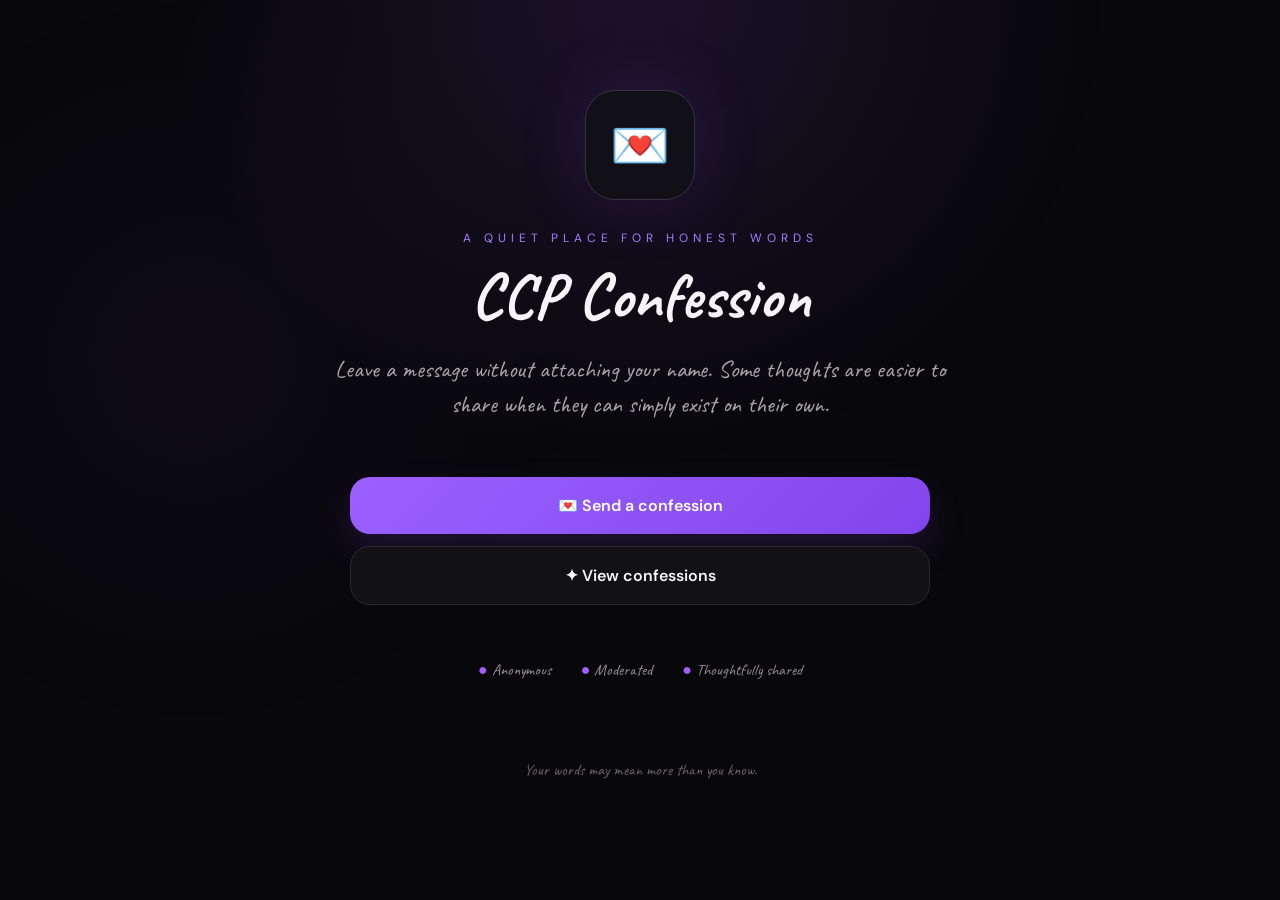
<file: index.html>
<!doctype html>
<html lang="en">
<head>
  <meta charset="UTF-8">
  <meta name="viewport" content="width=device-width, initial-scale=1.0">
  <title>CCP Confession — A quiet place for honest words</title>
  <meta name="description" content="CCP Confession — share your thoughts anonymously.">
  <link rel="preconnect" href="https://fonts.googleapis.com">
  <link rel="preconnect" href="https://fonts.gstatic.com" crossorigin>
  <link href="https://fonts.googleapis.com/css2?family=Caveat:wght@400;500;600;700&family=DM+Sans:wght@400;500;600;700&display=swap" rel="stylesheet">
  <link rel="stylesheet" href="css/style.css">
</head>
<body>
  <main class="hero-page">
    <div class="hero-glow"></div>
    <div class="hero-icon">💌</div>
    <p class="eyebrow">A QUIET PLACE FOR HONEST WORDS</p>
    <h1>CCP Confession</h1>
    <p class="hero-copy">Leave a message without attaching your name. Some thoughts are easier to share when they can simply exist on their own.</p>

    <div class="hero-actions">
      <a class="btn btn-primary" href="submit.html">💌 Send a confession</a>
      <a class="btn btn-secondary" href="confessions.html">✦ View confessions</a>
    </div>

    <div class="trust-row">
      <span>● Anonymous</span>
      <span>● Moderated</span>
      <span>● Thoughtfully shared</span>
    </div>

    <p class="footer-note">Your words may mean more than you know.</p>
  </main>
</body>
</html>
</file>
<file: css/style.css>
*{box-sizing:border-box}html{scroll-behavior:smooth}body{margin:0;background:#08080b;color:#f7f3fa;font-family:"DM Sans",sans-serif;min-height:100vh}body:before{content:"";position:fixed;inset:0;pointer-events:none;background:radial-gradient(circle at 50% 0%,rgba(123,63,190,.18),transparent 42%),radial-gradient(circle at 15% 40%,rgba(82,43,140,.08),transparent 30%)}a{text-decoration:none;color:#b894ff}button,input,textarea,select{font:inherit}.hero-page{min-height:100vh;max-width:760px;margin:auto;padding:90px 24px 50px;text-align:center;display:flex;flex-direction:column;align-items:center;position:relative}.hero-icon{width:110px;height:110px;border:1px solid #3b3247;border-radius:30px;display:grid;place-items:center;font-size:48px;background:#111016;box-shadow:0 0 70px rgba(141,82,237,.16);margin-bottom:30px}.eyebrow{font-family:"DM Sans",sans-serif;font-size:12px;letter-spacing:5px;color:#a77cff;margin:0 0 18px}.hero-page h1,.list-header h1{font-family:Caveat,cursive;font-size:64px;line-height:1;margin:0 0 24px}.hero-copy{max-width:650px;color:#aaa4ae;font-family:Caveat,cursive;font-size:24px;line-height:1.45;margin:0}.hero-actions{width:min(580px,100%);display:grid;gap:12px;margin-top:55px}.btn{border:0;border-radius:20px;padding:18px 22px;cursor:pointer;text-align:center;transition:.2s;display:inline-block;font-weight:600}.btn:hover{transform:translateY(-1px);filter:brightness(1.06)}.btn-primary{background:linear-gradient(135deg,#9b61ff,#8245eb);color:white;box-shadow:0 15px 35px rgba(131,69,235,.18)}.btn-secondary{background:#111116;border:1px solid #2c2931;color:#f7f3fa}.trust-row{display:flex;gap:30px;flex-wrap:wrap;justify-content:center;color:#938b9b;font-family:Caveat,cursive;margin-top:55px}.trust-row span::first-letter{color:#a05dff}.footer-note{color:#69636e;font-family:Caveat,cursive;margin-top:80px}.page-shell{width:min(900px,100%);margin:auto;padding:36px 24px 70px}.page-shell.narrow{max-width:760px}.top-nav{display:flex;justify-content:space-between;gap:20px;margin-bottom:34px;font-family:Caveat,cursive;font-size:20px}.top-nav button{font-family:Caveat,cursive}.card,.confession{background:rgba(18,17,22,.94);border:1px solid #2d2a31;border-radius:28px}.form-card{padding:42px}.form-card h2{font-family:Caveat,cursive;font-size:44px;margin:0 0 8px}.muted{color:#9d97a2;font-family:Caveat,cursive;font-size:21px;line-height:1.4}.form-card form{margin-top:35px}.form-card label{display:block;font-family:Caveat,cursive;font-size:22px;margin:24px 0 9px}.optional{color:#77717d}.form-card textarea,.form-card input,.form-card select,.filters input,.filters select{width:100%;background:#141318;color:#eee;border:1px solid #302d35;border-radius:20px;padding:17px 20px;outline:none}.form-card textarea{min-height:300px;resize:vertical}.form-card textarea:focus,.form-card input:focus,.form-card select:focus,.filters input:focus,.filters select:focus{border-color:#8757df;box-shadow:0 0 0 3px rgba(135,87,223,.1)}.counter{text-align:right;color:#77717d;font-size:13px;margin-top:6px}.full{width:100%;margin-top:24px}.status{text-align:center;min-height:24px;color:#c0a5ff;font-family:Caveat,cursive;font-size:19px}.list-header{text-align:center;margin:50px auto 32px}.list-header.left{text-align:left}.list-header h1{font-size:60px}.filters{display:grid;gap:12px;margin-bottom:30px}.feed{display:grid;gap:18px}.confession{padding:28px}.confession.pinned{border-color:#765719;box-shadow:inset 0 0 60px rgba(155,113,25,.035)}.pin{color:#d5a83d;font-size:12px;letter-spacing:3px;margin-bottom:18px}.confession-text{font-family:Caveat,cursive;font-size:28px;line-height:1.35;white-space:pre-wrap;overflow-wrap:anywhere}.meta{display:flex;gap:8px;flex-wrap:wrap;margin-top:20px}.tag{background:#1a1525;color:#a993c7;border-radius:999px;padding:7px 11px;font-size:12px}.bottom-meta{display:flex;justify-content:space-between;gap:15px;align-items:center;margin-top:20px;color:#77717d;font-family:Caveat,cursive;font-size:16px}.reactions{display:flex;gap:8px;flex-wrap:wrap;margin-top:18px}.reaction{background:#121116;border:1px solid #302c35;color:#ddd;border-radius:999px;padding:8px 12px;cursor:pointer}.reaction:hover{border-color:#7750bb}.empty,.loading{text-align:center;color:#77717d;font-family:Caveat,cursive;font-size:22px;padding:40px}.admin-login{max-width:520px;margin:80px auto;padding:35px}.admin-login h2{font-family:Caveat,cursive;font-size:42px;margin:0}.admin-login label{display:block;margin:20px 0 8px;font-family:Caveat,cursive;font-size:20px}.text-btn{border:0;background:none;color:#a77cff;cursor:pointer}.admin-actions{display:flex;gap:10px;margin-top:22px}.btn-danger{background:#32171c;color:#ffb7c0;border:1px solid #59252e}.btn-approve{background:#1b3525;color:#b9efc5;border:1px solid #2e6740}.hidden{display:none!important}@media(max-width:600px){.hero-page{padding-top:55px}.hero-page h1{font-size:52px}.hero-copy{font-size:21px}.page-shell{padding:24px 14px 50px}.form-card{padding:25px 18px}.form-card h2{font-size:38px}.list-header h1{font-size:50px}.confession{padding:22px}.confession-text{font-size:25px}.bottom-meta{align-items:flex-end}.trust-row{gap:15px}.top-nav{font-size:18px}}
</file>
